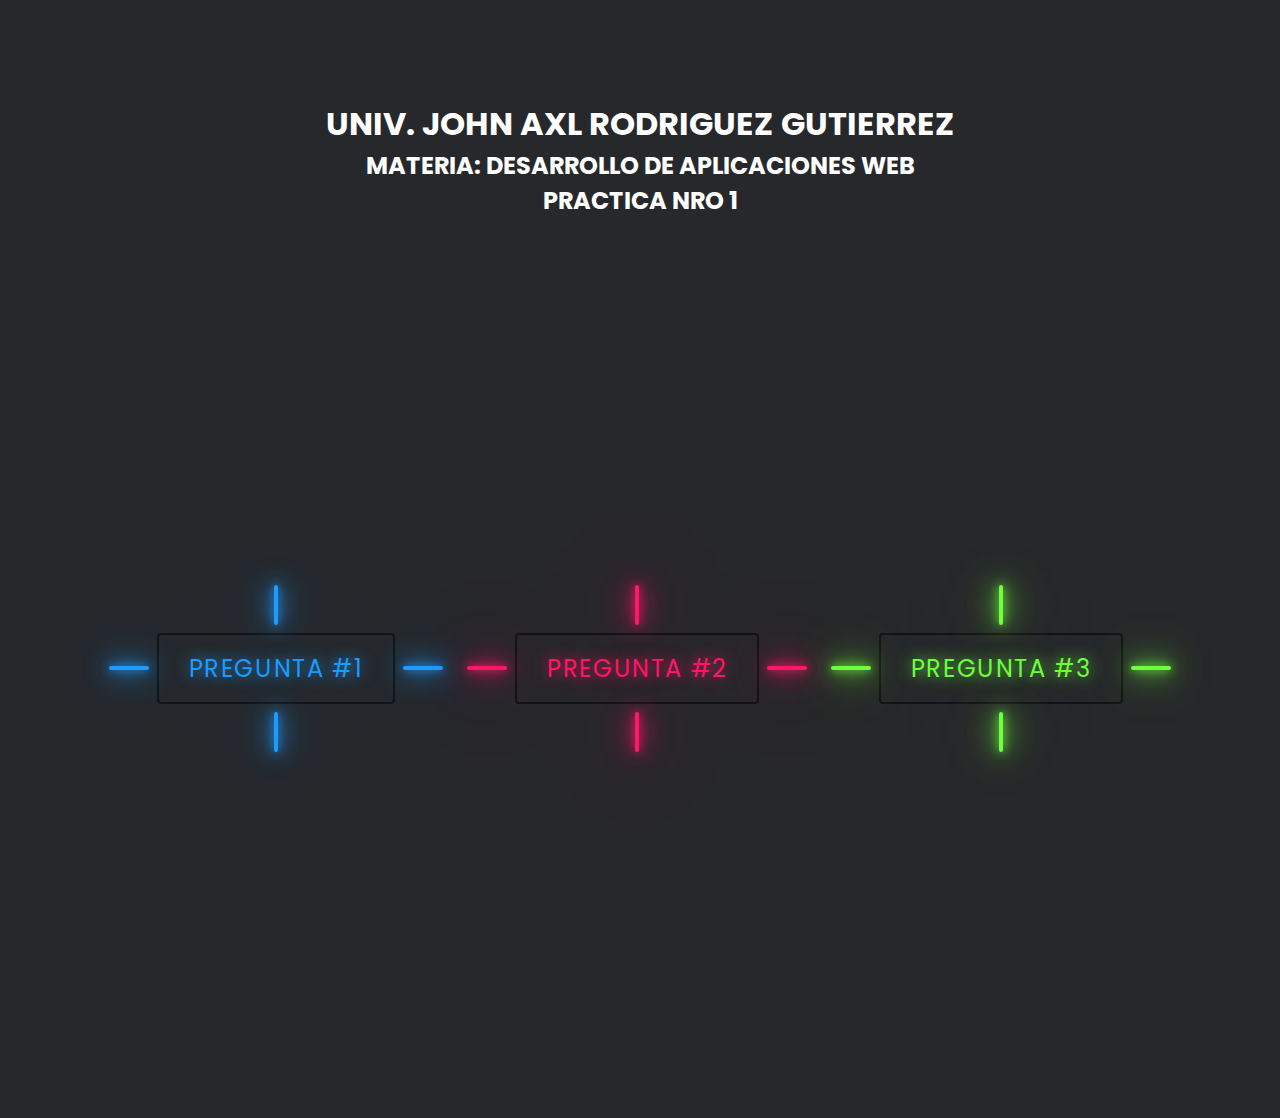
<file: index.html>
<!DOCTYPE html>
<html lang="en" >
<head>
  <meta charset="UTF-8">
  <title>APLICACIONES WEB</title>
  <link rel="stylesheet" href="./style.css">

</head>
<body>


<h1>UNIV. JOHN AXL RODRIGUEZ GUTIERREZ</h1>
<h2>MATERIA: DESARROLLO DE APLICACIONES WEB</h2>
<h2>PRACTICA NRO 1</h2>
<div class="container">
    

  <a class="button" href="./Pregunta1/index.html" style="--color:#1e9bff;">
    <span></span>
    <span></span>
    <span></span>
    <span></span>
    PREGUNTA #1
  </a>
  <a class="button" href="./Pregunta2/index.html" style="--color: #ff1867;">
    <span></span>
    <span></span>
    <span></span>
    <span></span>
    PREGUNTA #2
  </a>
  <a class="button" href="./Pregunta3/index.html" style="--color: #6eff3e;">
    <span></span>
    <span></span>
    <span></span>
    <span></span>
    PREGUNTA #3
  </a>
</div>

  
</body>
</html>
</file>
<file: style.css>
@import url('https://fonts.googleapis.com/css2?family=Poppins:wght@100;300;400;500;600;700;800;900&display=swap');

* {
  margin: 0;
  padding: 0;
  box-sizing: border-box;
  font-family: 'Poppins', sans-serif;
  background: #27282c;
}

.container {
  width: 100%;
  min-height: 100vh;
  display: flex;
  justify-content: center;
  align-items: center;
  flex-wrap: wrap;
  gap: 120px;
  background: #27282c;
}

.button {
  position: relative;
  padding: 16px 30px;
  font-size: 1.5rem;
  color: var(--color);
  border: 2px solid rgba(0, 0, 0, 0.5);
  border-radius: 4px;
  text-shadow: 0 0 15px var(--color);
  text-decoration: none;
  text-transform: uppercase;
  letter-spacing: 0.1rem;
  transition: 0.5s;
  z-index: 1;
}

.button:hover {
  color: #fff;
  border: 2px solid rgba(0, 0, 0, 0);
  box-shadow: 0 0 0px var(--color);
}

.button::before {
  content: '';
  position: absolute;
  top: 0;
  left: 0;
  width: 100%;
  height: 100%;
  background: var(--color);
  z-index: -1;
  transform: scale(0);
  transition: 0.5s;
}

.button:hover::before {
  transform: scale(1);
  transition-delay: 0.5s;
  box-shadow: 0 0 10px var(--color),
    0 0 30px var(--color),
    0 0 60px var(--color);
}

.button span {
  position: absolute;
  background: var(--color);
  pointer-events: none;
  border-radius: 2px;
  box-shadow: 0 0 10px var(--color),
    0 0 20px var(--color),
    0 0 30px var(--color),
    0 0 50px var(--color),
    0 0 100px var(--color);
  transition: 0.5s ease-in-out;
  transition-delay: 0.25s;
}

.button:hover span {
  opacity: 0;
  transition-delay: 0s;
}

.button span:nth-child(1),
.button span:nth-child(3) {
  width: 40px;
  height: 4px;
}

.button:hover span:nth-child(1),
.button:hover span:nth-child(3) {
  transform: translateX(0);
}

.button span:nth-child(2),
.button span:nth-child(4) {
  width: 4px;
  height: 40px;
}

.button:hover span:nth-child(1),
.button:hover span:nth-child(3) {
  transform: translateY(0);
}

.button span:nth-child(1) {
  top: calc(50% - 2px);
  left: -50px;
  transform-origin: left;
}

.button:hover span:nth-child(1) {
  left: 50%;
}

.button span:nth-child(3) {
  top: calc(50% - 2px);
  right: -50px;
  transform-origin: right;
}

.button:hover span:nth-child(3) {
  right: 50%;
}

.button span:nth-child(2) {
  left: calc(50% - 2px);
  top: -50px;
  transform-origin: top;
}

.button:hover span:nth-child(2) {
  top: 50%;
}

.button span:nth-child(4) {
  left: calc(50% - 2px);
  bottom: -50px;
  transform-origin: bottom;
}

.button:hover span:nth-child(4 ) {
  bottom: 50%;
}
h1{
    color: white;
    text-align: center;
    background: #27282c;
    margin-top: 100px;
}
h2{
    color: white;
    text-align: center;
    background: #27282c;
}
</file>
